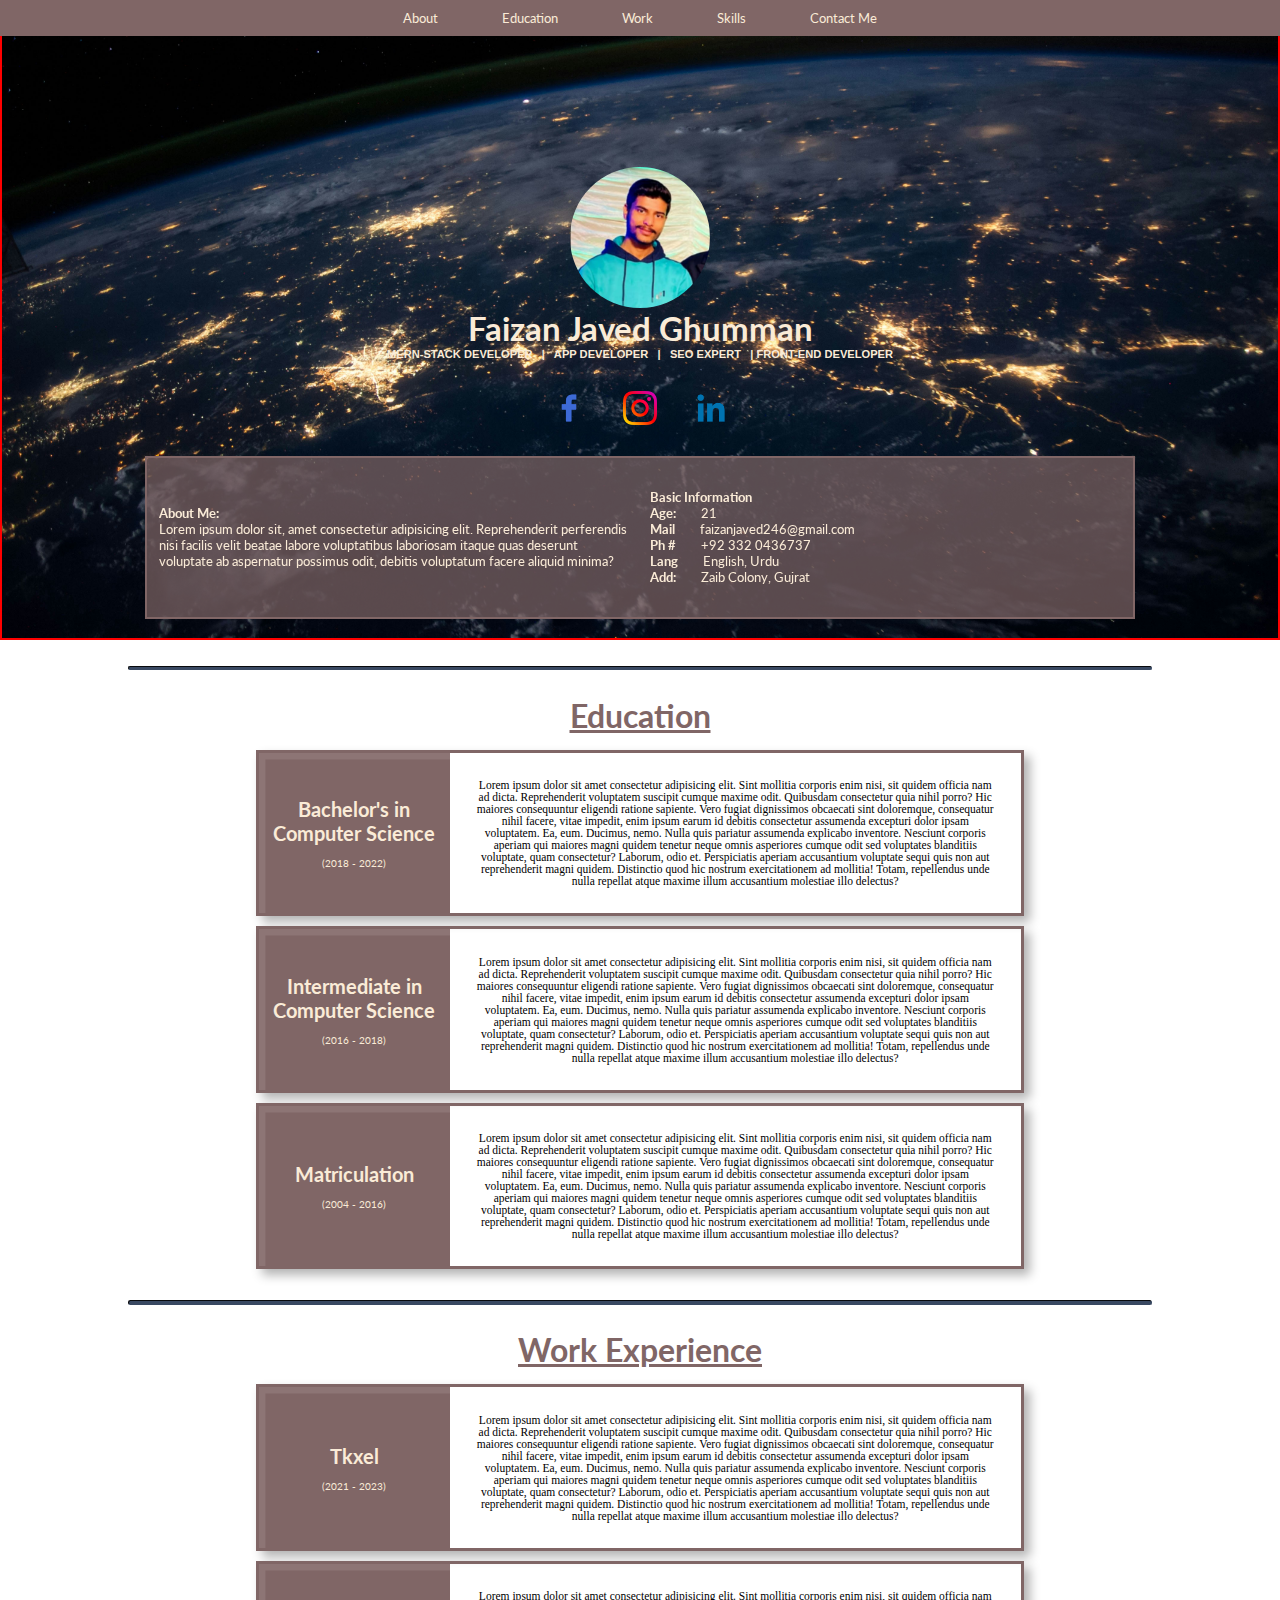
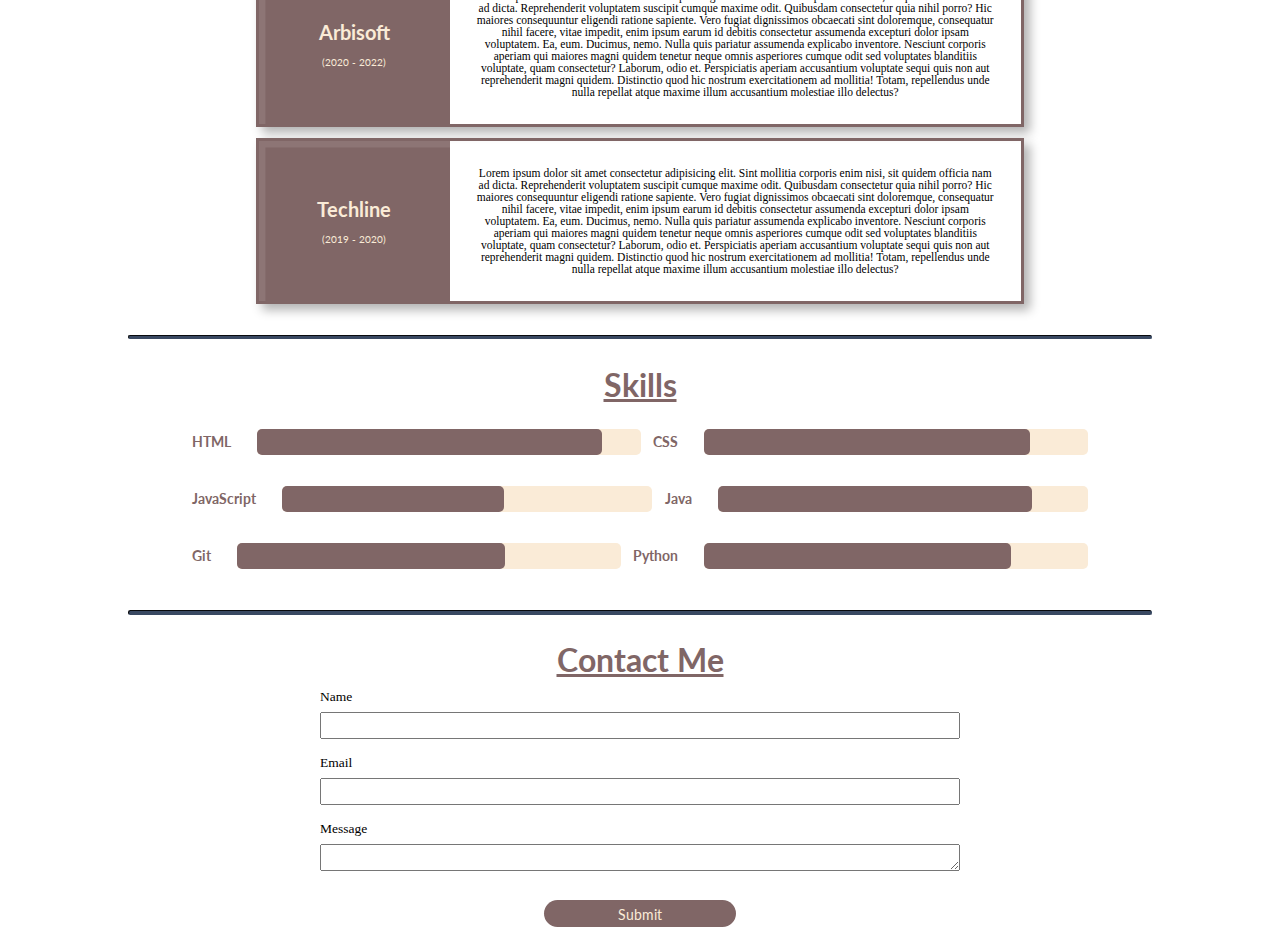
<file: Assignment_01/index.html>
<!DOCTYPE html>
<html lang="en">
  <head>
    <meta charset="UTF-8" />
    <meta name="viewport" content="width=device-width, initial-scale=1.0" />
    <title>Faizan Javed CV</title>
    <link rel="stylesheet" href="style.css" />
  </head>
  <body>
    <div class="container">
      <nav id="navBar">
        <ul id="navBarContent">
          <a href="#about"><li>About</li></a>
          <a href="#education"><li>Education</li></a>
          <a href="#work"><li>Work</li></a>
          <a href="#skills"><li>Skills</li></a>
          <a href="#contact-me"><li>Contact Me</li></a>
        </ul>
      </nav>
      <div class="backgroundImage" id="about">
        <img
          class="profile-pic"
          src="images/WhatsApp Image 2024-02-28 at 23.18.26.jpeg"
          alt="Profile Photo"
        />
        <h1>Faizan Javed Ghumman</h1>
        <h6 class="specialization">
          MERN-STACK DEVELOPER &nbsp | &nbsp APP DEVELOPER &nbsp | &nbsp SEO
          EXPERT &nbsp | FRONT-END DEVELOPER
        </h6>
        <span class="contactDetails">
          <a
            class="social-media1"
            href="https://www.facebook.com/faizan.javed.7758235"
            target="_blank"
            ><img class="social-media" src="images/facebook_3128304.png" alt=""
          /></a>
          <a
            class="social-media1"
            href="https://www.instagram.com/faizanjaved246/"
            target="_blank"
            ><img
              class="social-media"
              src="images/instagram_1384063.png"
              alt=""
          /></a>
          <a
            class="social-media1"
            href="https://www.linkedin.com/in/faizan-javed-b0267426a/"
            target="_blank"
            ><img class="social-media" src="images/linkedin_3128329.png" alt=""
          /></a>
        </span>
        <div class="about-details">
          <div class="about-me">
            <h4>About Me:</h4>
            <p>
              Lorem ipsum dolor sit, amet consectetur adipisicing elit.
              Reprehenderit perferendis nisi facilis velit beatae labore
              voluptatibus laboriosam itaque quas deserunt voluptate ab
              aspernatur possimus odit, debitis voluptatum facere aliquid
              minima?
            </p>
          </div>
          <div class="basic-info">
            <div><h4>Basic Information</h4></div>
            <div class="basic">
              <h4>Age:</h4>
              <p>21</p>
            </div>
            <div class="basic">
              <h4>Mail</h4>
              <p>faizanjaved246@gmail.com</p>
            </div>
            <div class="basic">
              <h4>Ph #</h4>
              <p>+92 332 0436737</p>
            </div>
            <div class="basic">
              <h4>Lang</h4>
              <p>English, Urdu</p>
            </div>
            <div class="basic">
              <h4>Add:</h4>
              <p>Zaib Colony, Gujrat</p>
            </div>
          </div>
        </div>
      </div>

      <hr class="horizontal-bar" />
      <div id="education">
        <h1 class="education-heading">Education</h1>
        <div class="education-detail-center">
          <div class="education-container">
            <div class="degree">
              <h1>Bachelor's in Computer Science</h1>
              <br />
              (2018 - 2022)
            </div>
            <div class="degree-description">
              Lorem ipsum dolor sit amet consectetur adipisicing elit. Sint
              mollitia corporis enim nisi, sit quidem officia nam ad dicta.
              Reprehenderit voluptatem suscipit cumque maxime odit. Quibusdam
              consectetur quia nihil porro? Hic maiores consequuntur eligendi
              ratione sapiente. Vero fugiat dignissimos obcaecati sint
              doloremque, consequatur nihil facere, vitae impedit, enim ipsum
              earum id debitis consectetur assumenda excepturi dolor ipsam
              voluptatem. Ea, eum. Ducimus, nemo. Nulla quis pariatur assumenda
              explicabo inventore. Nesciunt corporis aperiam qui maiores magni
              quidem tenetur neque omnis asperiores cumque odit sed voluptates
              blanditiis voluptate, quam consectetur? Laborum, odio et.
              Perspiciatis aperiam accusantium voluptate sequi quis non aut
              reprehenderit magni quidem. Distinctio quod hic nostrum
              exercitationem ad mollitia! Totam, repellendus unde nulla repellat
              atque maxime illum accusantium molestiae illo delectus?
            </div>
          </div>
          <div class="education-container">
            <div class="degree">
              <h1>Intermediate in Computer Science</h1>
              <br />
              (2016 - 2018)
            </div>
            <div class="degree-description">
              Lorem ipsum dolor sit amet consectetur adipisicing elit. Sint
              mollitia corporis enim nisi, sit quidem officia nam ad dicta.
              Reprehenderit voluptatem suscipit cumque maxime odit. Quibusdam
              consectetur quia nihil porro? Hic maiores consequuntur eligendi
              ratione sapiente. Vero fugiat dignissimos obcaecati sint
              doloremque, consequatur nihil facere, vitae impedit, enim ipsum
              earum id debitis consectetur assumenda excepturi dolor ipsam
              voluptatem. Ea, eum. Ducimus, nemo. Nulla quis pariatur assumenda
              explicabo inventore. Nesciunt corporis aperiam qui maiores magni
              quidem tenetur neque omnis asperiores cumque odit sed voluptates
              blanditiis voluptate, quam consectetur? Laborum, odio et.
              Perspiciatis aperiam accusantium voluptate sequi quis non aut
              reprehenderit magni quidem. Distinctio quod hic nostrum
              exercitationem ad mollitia! Totam, repellendus unde nulla repellat
              atque maxime illum accusantium molestiae illo delectus?
            </div>
          </div>
          <div class="education-container">
            <div class="degree">
              <h1>Matriculation</h1>
              <br />
              (2004 - 2016)
            </div>
            <div class="degree-description">
              Lorem ipsum dolor sit amet consectetur adipisicing elit. Sint
              mollitia corporis enim nisi, sit quidem officia nam ad dicta.
              Reprehenderit voluptatem suscipit cumque maxime odit. Quibusdam
              consectetur quia nihil porro? Hic maiores consequuntur eligendi
              ratione sapiente. Vero fugiat dignissimos obcaecati sint
              doloremque, consequatur nihil facere, vitae impedit, enim ipsum
              earum id debitis consectetur assumenda excepturi dolor ipsam
              voluptatem. Ea, eum. Ducimus, nemo. Nulla quis pariatur assumenda
              explicabo inventore. Nesciunt corporis aperiam qui maiores magni
              quidem tenetur neque omnis asperiores cumque odit sed voluptates
              blanditiis voluptate, quam consectetur? Laborum, odio et.
              Perspiciatis aperiam accusantium voluptate sequi quis non aut
              reprehenderit magni quidem. Distinctio quod hic nostrum
              exercitationem ad mollitia! Totam, repellendus unde nulla repellat
              atque maxime illum accusantium molestiae illo delectus?
            </div>
          </div>
        </div>
      </div>
      <hr class="horizontal-bar" />

      <div id="work">
        <h1 class="education-heading">Work Experience</h1>
        <div class="education-detail-center">
          <div class="education-container">
            <div class="degree">
              <h1>Tkxel</h1>
              <br />
              (2021 - 2023)
            </div>
            <div class="degree-description">
              Lorem ipsum dolor sit amet consectetur adipisicing elit. Sint
              mollitia corporis enim nisi, sit quidem officia nam ad dicta.
              Reprehenderit voluptatem suscipit cumque maxime odit. Quibusdam
              consectetur quia nihil porro? Hic maiores consequuntur eligendi
              ratione sapiente. Vero fugiat dignissimos obcaecati sint
              doloremque, consequatur nihil facere, vitae impedit, enim ipsum
              earum id debitis consectetur assumenda excepturi dolor ipsam
              voluptatem. Ea, eum. Ducimus, nemo. Nulla quis pariatur assumenda
              explicabo inventore. Nesciunt corporis aperiam qui maiores magni
              quidem tenetur neque omnis asperiores cumque odit sed voluptates
              blanditiis voluptate, quam consectetur? Laborum, odio et.
              Perspiciatis aperiam accusantium voluptate sequi quis non aut
              reprehenderit magni quidem. Distinctio quod hic nostrum
              exercitationem ad mollitia! Totam, repellendus unde nulla repellat
              atque maxime illum accusantium molestiae illo delectus?
            </div>
          </div>
          <div class="education-container">
            <div class="degree">
              <h1>Arbisoft</h1>
              <br />
              (2020 - 2022)
            </div>
            <div class="degree-description">
              Lorem ipsum dolor sit amet consectetur adipisicing elit. Sint
              mollitia corporis enim nisi, sit quidem officia nam ad dicta.
              Reprehenderit voluptatem suscipit cumque maxime odit. Quibusdam
              consectetur quia nihil porro? Hic maiores consequuntur eligendi
              ratione sapiente. Vero fugiat dignissimos obcaecati sint
              doloremque, consequatur nihil facere, vitae impedit, enim ipsum
              earum id debitis consectetur assumenda excepturi dolor ipsam
              voluptatem. Ea, eum. Ducimus, nemo. Nulla quis pariatur assumenda
              explicabo inventore. Nesciunt corporis aperiam qui maiores magni
              quidem tenetur neque omnis asperiores cumque odit sed voluptates
              blanditiis voluptate, quam consectetur? Laborum, odio et.
              Perspiciatis aperiam accusantium voluptate sequi quis non aut
              reprehenderit magni quidem. Distinctio quod hic nostrum
              exercitationem ad mollitia! Totam, repellendus unde nulla repellat
              atque maxime illum accusantium molestiae illo delectus?
            </div>
          </div>
          <div class="education-container">
            <div class="degree">
              <h1>Techline</h1>
              <br />
              (2019 - 2020)
            </div>
            <div class="degree-description">
              Lorem ipsum dolor sit amet consectetur adipisicing elit. Sint
              mollitia corporis enim nisi, sit quidem officia nam ad dicta.
              Reprehenderit voluptatem suscipit cumque maxime odit. Quibusdam
              consectetur quia nihil porro? Hic maiores consequuntur eligendi
              ratione sapiente. Vero fugiat dignissimos obcaecati sint
              doloremque, consequatur nihil facere, vitae impedit, enim ipsum
              earum id debitis consectetur assumenda excepturi dolor ipsam
              voluptatem. Ea, eum. Ducimus, nemo. Nulla quis pariatur assumenda
              explicabo inventore. Nesciunt corporis aperiam qui maiores magni
              quidem tenetur neque omnis asperiores cumque odit sed voluptates
              blanditiis voluptate, quam consectetur? Laborum, odio et.
              Perspiciatis aperiam accusantium voluptate sequi quis non aut
              reprehenderit magni quidem. Distinctio quod hic nostrum
              exercitationem ad mollitia! Totam, repellendus unde nulla repellat
              atque maxime illum accusantium molestiae illo delectus?
            </div>
          </div>
        </div>
      </div>
      <hr class="horizontal-bar" />

      <div id="skills">
        <h1 class="education-heading">Skills</h1>
        <div class="skill">
          <h1 class="skill-name">HTML</h1>
          <div class="skill-bar">
            <div class="skill-level" style="width: 90%"></div>
          </div>
          <h1 class="skill-name">CSS</h1>
          <div class="skill-bar">
            <div class="skill-level" style="width: 85%"></div>
          </div>
        </div>
        <div class="skill">
          <h1 class="skill-name">JavaScript</h1>
          <div class="skill-bar">
            <div class="skill-level" style="width: 60%"></div>
          </div>
          <h1 class="skill-name">Java</h1>
          <div class="skill-bar">
            <div class="skill-level" style="width: 85%"></div>
          </div>
        </div>
        <div class="skill">
          <h1 class="skill-name">Git</h1>
          <div class="skill-bar">
            <div class="skill-level" style="width: 70%"></div>
          </div>
          <h1 class="skill-name">Python</h1>
          <div class="skill-bar">
            <div class="skill-level" style="width: 80%"></div>
          </div>
        </div>
      </div>
      <hr class="horizontal-bar" />
      <div class="form-container" id="contact-me">
        <h1 class="education-heading">Contact Me</h1>
        <form>
          <div class="form-group">
            <label for="name">Name</label>
            <input type="text" id="name" name="name" />
          </div>
          <div class="form-group">
            <label for="email">Email</label>
            <input type="email" id="email" name="email" />
          </div>
          <div class="form-group">
            <label for="message">Message</label>
            <textarea id="message" name="message"></textarea>
          </div>
          <div class="form-group">
            <input class="submit-btn" type="submit" value="Submit" />
          </div>
        </form>
      </div>
    </div>
  </body>
</html>
</file>
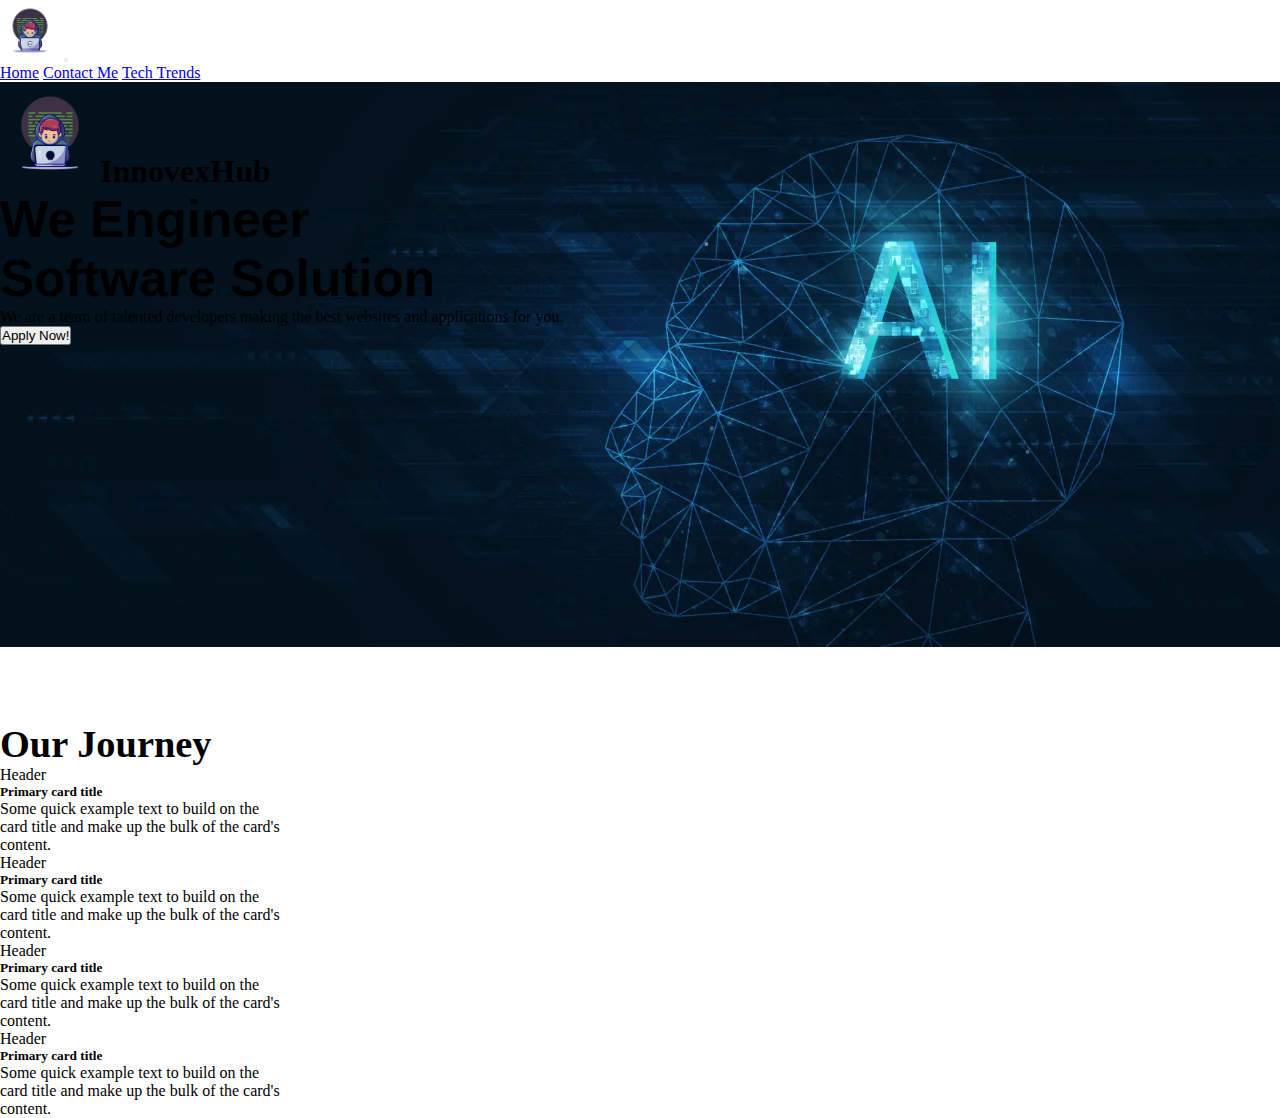
<file: Lab_Task_01/index.html>
<!DOCTYPE html>
<html lang="en">
  <head>
    <meta charset="UTF-8" />
    <meta name="viewport" content="width=device-width, initial-scale=1.0" />
    <title>Landing Page</title>
    <link
      href="https://cdn.jsdelivr.net/npm/bootstrap@5.0.2/dist/css/bootstrap.min.css"
      rel="stylesheet"
      integrity="sha384-EVSTQN3/azprG1Anm3QDgpJLIm9Nao0Yz1ztcQTwFspd3yD65VohhpuuCOmLASjC"
      crossorigin="anonymous"
    />
    <link rel="stylesheet" href="style.css" />
  </head>
  <body>
    <nav id="navBar" class="navbar navbar-expand-lg navbar-expand-sm bg-dark">
      <div class="container-fluid">
        <a class="navbar-brand display-4 text-white fs-1 mx-3" href="index.html"
          ><img src="images/21004063.png" alt="" width="60" height="60"
        /></a>
        <button
          class="navbar-toggler"
          type="button"
          data-bs-toggle="collapse"
          data-bs-target="#navbarNavAltMarkup"
          aria-controls="navbarNavAltMarkup"
          aria-expanded="false"
          aria-label="Toggle navigation"
        >
          <span class="navbar-toggler-icon"></span>
        </button>
        <div class="collapse navbar-collapse" id="navbarNavAltMarkup">
          <div class="navbar-nav">
            <a
              class="nav-link active text-white mx-3"
              aria-current="page"
              href="index.html"
              >Home</a
            >
            <a class="nav-link text-white mx-3" href="contact.html"
              >Contact Me</a
            >
            <a class="nav-link text-white mx-3" href="newsAndJobs.html"
              >Tech Trends</a
            >
          </div>
        </div>
      </div>
    </nav>

    <div
      class="bg-img d-flex justify-content-start align-items-center"
      id="background-image"
    >
      <div class="container container-fluid justify-content-start">
        <h1 class="heading-text text-white text-fluid fs-1">
          <img src="images/21004063.png" alt="" width="100vw" />InnovexHub
        </h1>
        <h1 class="text-fluid text-white fw-bold descrip my-2">
          We Engineer <br />Software Solution
        </h1>
        <p class="text-white text-fluid fs-3">
          We are a team of talented developers making the best websites and
          applications for you.
        </p>
        <button class="btn btn-primary btn-lg my-3">Apply Now!</button>
      </div>
    </div>
    <div
      class="container container-fluid d-flex flex-column justify-content-center p-5"
    >
      <div class="d-flex justify-content-center my-3">
        <h1 class="journey-heading">
          Our <span class="text-primary">Journey</span>
        </h1>
      </div>
      <div class="container-container-fluid row">
        <div class="card border-primary mb-3" style="max-width: 18rem">
          <div class="card-header">Header</div>
          <div class="card-body text-primary">
            <h5 class="card-title">Primary card title</h5>
            <p class="card-text">
              Some quick example text to build on the card title and make up the
              bulk of the card's content.
            </p>
          </div>
        </div>
        <div class="card border-primary mb-3" style="max-width: 18rem">
          <div class="card-header">Header</div>
          <div class="card-body text-primary">
            <h5 class="card-title">Primary card title</h5>
            <p class="card-text">
              Some quick example text to build on the card title and make up the
              bulk of the card's content.
            </p>
          </div>
        </div>
        <div class="card border-primary mb-3" style="max-width: 18rem">
          <div class="card-header">Header</div>
          <div class="card-body text-primary">
            <h5 class="card-title">Primary card title</h5>
            <p class="card-text">
              Some quick example text to build on the card title and make up the
              bulk of the card's content.
            </p>
          </div>
        </div>
        <div class="card border-primary mb-3" style="max-width: 18rem">
          <div class="card-header">Header</div>
          <div class="card-body text-primary">
            <h5 class="card-title">Primary card title</h5>
            <p class="card-text">
              Some quick example text to build on the card title and make up the
              bulk of the card's content.
            </p>
          </div>
        </div>
      </div>
    </div>

    <script
      src="https://cdn.jsdelivr.net/npm/bootstrap@5.0.2/dist/js/bootstrap.bundle.min.js"
      integrity="sha384-MrcW6ZMFYlzcLA8Nl+NtUVF0sA7MsXsP1UyJoMp4YLEuNSfAP+JcXn/tWtIaxVXM"
      crossorigin="anonymous"
    ></script>
  </body>
</html>
</file>
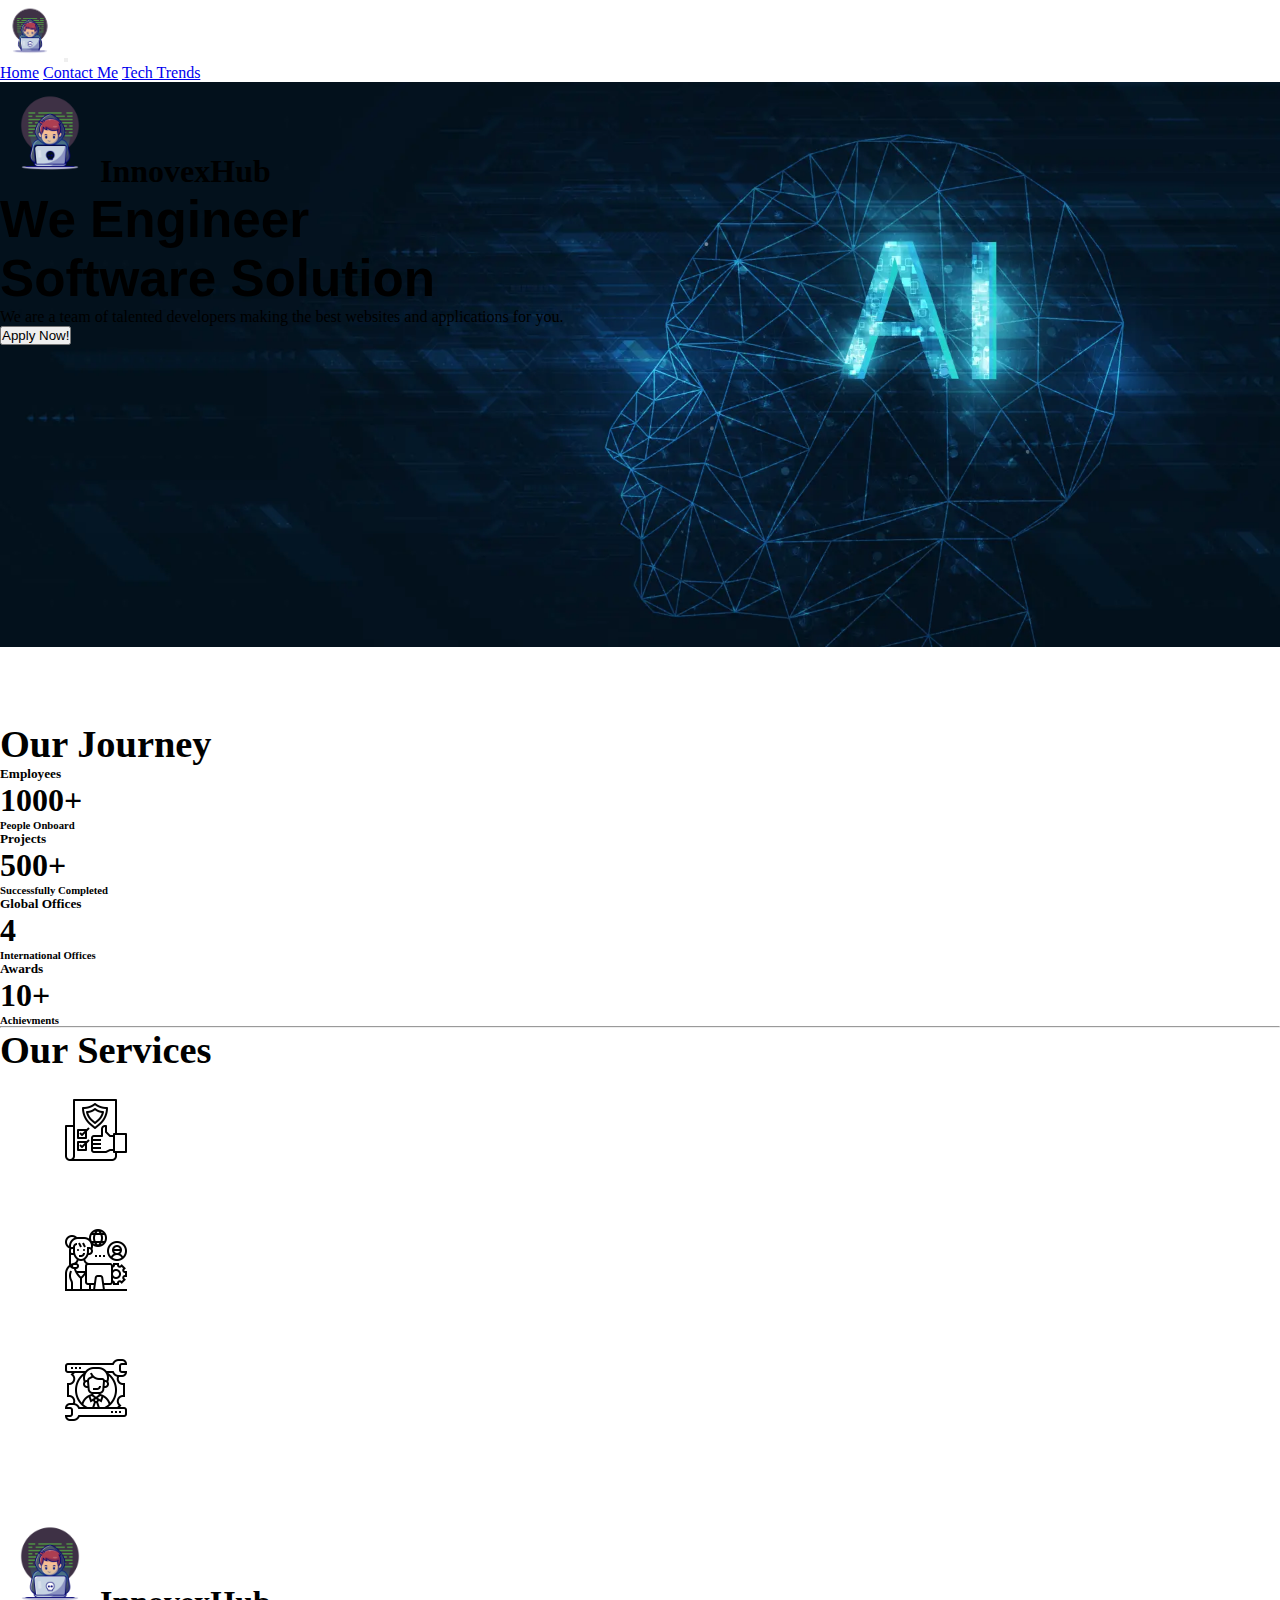
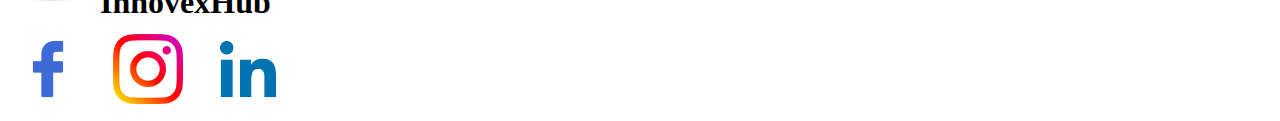
<file: Lab_Task_02/index.html>
<!DOCTYPE html>
<html lang="en">
  <head>
    <meta charset="UTF-8" />
    <meta name="viewport" content="width=device-width, initial-scale=1.0" />
    <title>Landing Page</title>
    <link
      href="https://cdn.jsdelivr.net/npm/bootstrap@5.0.2/dist/css/bootstrap.min.css"
      rel="stylesheet"
      integrity="sha384-EVSTQN3/azprG1Anm3QDgpJLIm9Nao0Yz1ztcQTwFspd3yD65VohhpuuCOmLASjC"
      crossorigin="anonymous"
    />
    <link rel="stylesheet" href="style.css" />
  </head>
  <body>
    <nav id="navBar" class="navbar navbar-expand-lg navbar-expand-sm bg-dark">
      <div class="container-fluid">
        <a class="navbar-brand display-4 text-white fs-1 mx-3" href="index.html"
          ><img src="images/21004063.png" alt="" width="60" height="60"
        /></a>
        <button
          class="navbar-toggler"
          type="button"
          data-bs-toggle="collapse"
          data-bs-target="#navbarNavAltMarkup"
          aria-controls="navbarNavAltMarkup"
          aria-expanded="false"
          aria-label="Toggle navigation"
        >
          <span class="navbar-toggler-icon"></span>
        </button>
        <div class="collapse navbar-collapse" id="navbarNavAltMarkup">
          <div class="navbar-nav">
            <a
              class="nav-link active text-white mx-3"
              aria-current="page"
              href="index.html"
              >Home</a
            >
            <a class="nav-link text-white mx-3" href="contact.html"
              >Contact Me</a
            >
            <a class="nav-link text-white mx-3" href="newsAndJobs.html"
              >Tech Trends</a
            >
          </div>
        </div>
      </div>
    </nav>

    <div
      class="bg-img d-flex justify-content-start align-items-center"
      id="background-image"
    >
      <div class="container container-fluid justify-content-start">
        <h1 class="heading-text text-white text-fluid fs-1">
          <img src="images/21004063.png" alt="" width="100vw" />InnovexHub
        </h1>
        <h1 class="text-fluid text-white fw-bold descrip my-2">
          We Engineer <br />Software Solution
        </h1>
        <p class="text-white text-fluid fs-3">
          We are a team of talented developers making the best websites and
          applications for you.
        </p>
        <button class="btn btn-primary btn-lg my-3">Apply Now!</button>
      </div>
    </div>
    <div
      class="container container-fluid d-flex flex-column justify-content-center p-5"
    >
      <div class="d-flex justify-content-center my-3">
        <h1 class="journey-heading">
          Our <span class="text-primary">Journey</span>
        </h1>
      </div>
      <div class="container-container-fluid row justify-content-center">
        <div class="card border-light mb-3" style="max-width: 18rem">
          <div class="card-header d-flex justify-content-center text-primary">
            <h5>Employees</h5>
          </div>
          <div
            class="card-body d-flex justify-content-center flex-column align-items-center"
          >
            <h1>1000+</h1>
            <h6>People Onboard</h6>
          </div>
        </div>
        <div class="card border-light mb-3" style="max-width: 18rem">
          <div class="card-header d-flex justify-content-center text-primary">
            <h5>Projects</h5>
          </div>
          <div
            class="card-body d-flex justify-content-center flex-column align-items-center"
          >
            <h1 class="card-title">500+</h1>
            <h6>Successfully Completed</h6>
          </div>
        </div>
        <div class="card border-light mb-3" style="max-width: 18rem">
          <div class="card-header d-flex justify-content-center text-primary">
            <h5>Global Offices</h5>
          </div>
          <div
            class="card-body d-flex justify-content-center flex-column align-items-center"
          >
            <h1 class="card-title">4</h1>
            <h6>International Offices</h6>
          </div>
        </div>
        <div class="card border-light mb-3" style="max-width: 18rem">
          <div class="card-header d-flex justify-content-center text-primary">
            <h5>Awards</h5>
          </div>
          <div
            class="card-body d-flex justify-content-center flex-column align-items-center"
          >
            <h1>10+</h1>
            <h6>Achievments</h6>
          </div>
        </div>
      </div>
    </div>
    <hr />
    <div
      class="container container-fluid d-flex flex-column justify-content-center p-5"
    >
      <div class="d-flex justify-content-center my-3">
        <h1 class="journey-heading">
          Our <span class="text-primary">Services</span>
        </h1>
      </div>
    </div>
    <div class="container container-fluid d-flex bg-dark services my-3">
      <div class="d-flex row col-4">
        <img
          src="images/assurance_4157073.png"
          alt="Assurance"
          class="img-fluid service-img bg-light"
        />
        <h3>Quality Assurance Services</h3>
        <p>
          Lorem ipsum dolor sit amet consectetur adipisicing elit. Repudiandae,
          consectetur fugit minima aliquam quaerat totam. Facere maiores quo
          nostrum. Accusantium obcaecati eos cumque sunt, deleniti, dolor
          reiciendis quisquam a vel quibusdam nemo nihil. Totam praesentium
          libero, reiciendis explicabo temporibus labore necessitatibus earum
          assumenda adipisci nihil nisi nesciunt fugit placeat voluptas corporis
          reprehenderit cum, voluptatibus officia dolor iusto eos soluta. A
          quaerat tenetur repellendus? Quidem quasi rem ex amet repellendus quo
          exercitationem! Necessitatibus labore tempora dolorem quisquam tempore
          aperiam neque animi.
        </p>
      </div>
      <div class="d-flex row col-4 mx-3">
        <img
          src="images/customer-service_3322956.png"
          alt=""
          class="img-fluid service-img bg-light"
        />
        <h3>Customer Service</h3>
        <p>
          Lorem ipsum dolor sit amet consectetur adipisicing elit. Repudiandae,
          consectetur fugit minima aliquam quaerat totam. Facere maiores quo
          nostrum. Accusantium obcaecati eos cumque sunt, deleniti, dolor
          reiciendis quisquam a vel quibusdam nemo nihil. Totam praesentium
          libero, reiciendis explicabo temporibus labore necessitatibus earum
          assumenda adipisci nihil nisi nesciunt fugit placeat voluptas corporis
          reprehenderit cum, voluptatibus officia dolor iusto eos soluta. A
          quaerat tenetur repellendus? Quidem quasi rem ex amet repellendus quo
          exercitationem! Necessitatibus labore tempora dolorem quisquam tempore
          aperiam neque animi.
        </p>
      </div>
      <div class="d-flex row col-4 mx-3">
        <img
          src="images/control_3206126.png"
          alt=""
          class="img-fluid service-img bg-light"
        />
        <h3>Software maintainance</h3>
        <p>
          Lorem ipsum dolor sit amet consectetur adipisicing elit. Repudiandae,
          consectetur fugit minima aliquam quaerat totam. Facere maiores quo
          nostrum. Accusantium obcaecati eos cumque sunt, deleniti, dolor
          reiciendis quisquam a vel quibusdam nemo nihil. Totam praesentium
          libero, reiciendis explicabo temporibus labore necessitatibus earum
          assumenda adipisci nihil nisi nesciunt fugit placeat voluptas corporis
          reprehenderit cum, voluptatibus officia dolor iusto eos soluta. A
          quaerat tenetur repellendus? Quidem quasi rem ex amet repellendus quo
          exercitationem! Necessitatibus labore tempora dolorem quisquam tempore
          aperiam neque animi.
        </p>
      </div>
    </div>
    <footer class="footer mt-5 py-3 bg-dark">
      <h1 class="heading-text text-white text-fluid fs-3 mx-2">
        <img src="images/21004063.png" alt="" width="100vw" />InnovexHub
      </h1>
      <div class="container d-flex justify-content-center">
        <a
          class="social-media1"
          href="https://www.facebook.com/faizan.javed.7758235"
          target="_blank"
          ><img class="social-media" src="images/facebook_3128304.png" alt=""
        /></a>
        <a
          class="social-media1"
          href="https://www.instagram.com/faizanjaved246/"
          target="_blank"
          ><img class="social-media" src="images/instagram_1384063.png" alt=""
        /></a>
        <a
          class="social-media1"
          href="https://www.linkedin.com/in/faizan-javed-b0267426a/"
          target="_blank"
          ><img class="social-media" src="images/linkedin_3128329.png" alt=""
        /></a>
      </div>
    </footer>
    <script
      src="https://cdn.jsdelivr.net/npm/bootstrap@5.0.2/dist/js/bootstrap.bundle.min.js"
      integrity="sha384-MrcW6ZMFYlzcLA8Nl+NtUVF0sA7MsXsP1UyJoMp4YLEuNSfAP+JcXn/tWtIaxVXM"
      crossorigin="anonymous"
    ></script>
  </body>
</html>
</file>
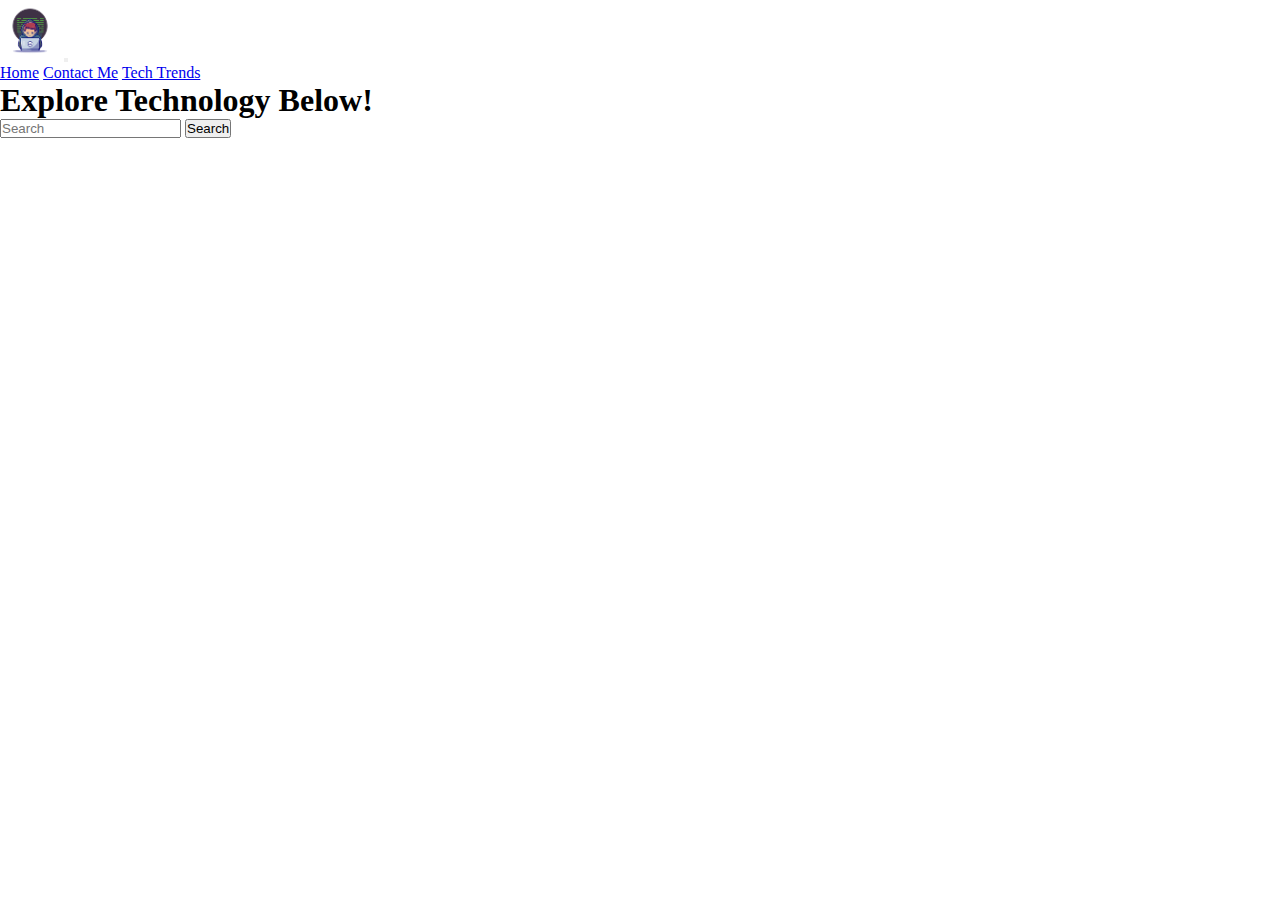
<file: Lab_Task_02/newsAndJobs.html>
<!DOCTYPE html>
<html lang="en">
  <head>
    <meta charset="UTF-8" />
    <meta name="viewport" content="width=device-width, initial-scale=1.0" />
    <title>Landing Page</title>
    <link
      href="https://cdn.jsdelivr.net/npm/bootstrap@5.0.2/dist/css/bootstrap.min.css"
      rel="stylesheet"
      integrity="sha384-EVSTQN3/azprG1Anm3QDgpJLIm9Nao0Yz1ztcQTwFspd3yD65VohhpuuCOmLASjC"
      crossorigin="anonymous"
    />
    <link rel="stylesheet" href="style.css" />
  </head>
  <body>
    <nav id="navBar" class="navbar navbar-expand-lg navbar-expand-sm bg-dark">
      <div class="container-fluid">
        <a class="navbar-brand display-4 text-white fs-1 mx-3" href="index.html"
          ><img src="images/21004063.png" alt="" width="60" height="60"
        /></a> 
        <button
          class="navbar-toggler"
          type="button"
          data-bs-toggle="collapse"
          data-bs-target="#navbarNavAltMarkup"
          aria-controls="navbarNavAltMarkup"
          aria-expanded="false"
          aria-label="Toggle navigation"
        >
          <span class="navbar-toggler-icon"></span>
        </button>
        <div class="collapse navbar-collapse" id="navbarNavAltMarkup">
          <div class="navbar-nav">
            <a
              class="nav-link active text-white mx-3"
              aria-current="page"
              href="index.html"
              >Home</a
            >
            <a class="nav-link text-white mx-3" href="contact.html"
              >Contact Me</a
            >
            <a class="nav-link text-white mx-3" href="newsAndJobs.html"
              >Tech Trends</a
            >
          </div>
        </div>
      </div>
    </nav>

    <div class="container">
      <h1 class="my-2 mx-3">Explore Technology Below!</h1>
      <div class="navbar bg-body-tertiary">
        <div class="container-fluid justify-content-end">
          <form class="d-flex" role="search">
            <input
              id="search-bar"
              class="form-control me-2"
              type="search"
              placeholder="Search"
              aria-label="Search"
            />
            <button
              id="submit-btn"
              class="btn btn-outline-success"
              type="submit"
            >
              Search
            </button>
          </form>
        </div>
      </div>
      <div class="displayData row d-flex justify-content-center"></div>
    </div>

    <script
      src="https://cdn.jsdelivr.net/npm/bootstrap@5.0.2/dist/js/bootstrap.bundle.min.js"
      integrity="sha384-MrcW6ZMFYlzcLA8Nl+NtUVF0sA7MsXsP1UyJoMp4YLEuNSfAP+JcXn/tWtIaxVXM"
      crossorigin="anonymous"
    ></script>
    <script src="https://ajax.googleapis.com/ajax/libs/jquery/3.1.0/jquery.min.js"></script>
    <script src="jquerycrud.js"></script>
  </body>
</html>
</file>
<file: Assignment_01/style.css>
@import url("https://fonts.googleapis.com/css2?family=Lato:ital,wght@0,100;0,300;0,400;0,700;0,900;1,100;1,300;1,400;1,700;1,900&display=swap");
.lato-light {
  font-family: "Lato", sans-serif;
  font-weight: 300;
  font-style: normal;
}

* {
  padding: 0px;
  margin: 0px;
  box-sizing: border-box;
}
.backgroundImage {
  background: url(images/nasa-Q1p7bh3SHj8-unsplash.jpg);
  width: 100%;
  height: 50vw;
  background-repeat: no-repeat;
  background-position-y: bottom;
  background-size: 100%;
  display: flex;
  flex-direction: column;
  color: antiquewhite;
  font-family: "Lato";
  font-size: 1.3vw;
  align-items: center;
  justify-content: flex-end;
  border: 2px solid rgb(255, 0, 0);
  padding: 1.5%;
}
.specialization {
  font-family: montserrat, helvetica neue, Arial, sans-serif;
}
.profile-pic {
  width: 11vw;
  height: 11vw;
  border-radius: 500px;
}
.contactDetails {
  display: flex;
  justify-content: center;
  padding: 2% 0px;
  gap: 4%;
  width: 50%;
}
.social-media {
  width: 5.5%;
  padding: 1%;
  box-sizing: unset;
}
.social-media1 {
  display: contents;
}
.social-media:hover {
  border-radius: 40px;
  background-color: rgb(128, 102, 102, 0.5);
}
a {
  text-decoration: none;
  color: antiquewhite;
}
.about-details {
  display: flex;
  align-items: center;
  justify-content: center;
  padding: 1%;
  width: 80%;
  gap: 2%;
  background-color: rgb(128, 102, 102, 0.7);
  border: 2px solid rgb(128, 102, 102);
  z-index: 20;
}
.about-me,
.basic-info {
  display: flex;
  flex-direction: column;
  align-items: start;
  justify-content: center;
  width: 50%;
  padding: 2% 0px;
  gap: 2%;
  font-size: 80%;
  z-index: 20;
}
.basic {
  display: flex;
  gap: 2vw;
}
#navBar {
  display: flex;
  /* border: 2px solid red; */
  background-color: rgb(128, 102, 102);
  width: 100%;
  height: 4vh;
  justify-content: center;
  align-items: center;
  position: fixed;
}
#navBarContent {
  display: flex;
  gap: 5vw;
  list-style: none;
  font-family: "Lato";
  font-size: 1.4vh;
  align-items: center;
  justify-content: center;
  color: antiquewhite;
}
#navBarContent li:active {
  border-bottom: 3px solid red;
}
#navBarContent li:hover {
  border-bottom: 3px solid red;
}
.horizontal-bar {
  margin: 2vw auto;
  /* margin-top: 2vw; */
  width: 80%;
  height: 0.5vh;
  border-radius: 5px;
  background-color: #394962;
  border-color: #394962;
}
#skills {
  display: flex;
  flex-direction: column;
  flex-wrap: wrap;
  align-items: center;
  justify-content: center;
  width: 100%;
  margin: 0 auto;
  gap: 1.2vw;
}

.skill {
  display: flex;
  align-items: center;
  justify-content: space-between;
  flex-direction: row;
  width: 70%;
  margin-bottom: 1em;
  gap: 1vw;
  box-sizing: border-box;
}

.skill-bar {
  flex-grow: 1;
  background-color: antiquewhite;
  margin-left: 1vw;
  border-radius: 5px;
  height: 2vw;
}
.skill-level {
  height: 100%;
  background-color: rgb(128, 102, 102);
  border-radius: 5px;
}
.skill-name {
  font-size: 1.6vh;
  font-family: "Lato";
  color: rgb(128, 102, 102);
}
#education,
#work {
  display: flex;
  flex-direction: column;
  align-items: center;
  justify-content: center;
}
.education-heading {
  font-size: 2.5vw;
  color: rgb(128, 102, 102);
  text-decoration: underline;
  font-family: "Lato";
  padding-bottom: 10px;
}
.education-detail-center {
  display: flex;
  flex-direction: column;
  align-items: center;
  /* overflow: hidden; */
}
.degree {
  display: flex;
  align-items: center;
  justify-content: center;
  text-align: center;
  /* border: 2px solid #000000; */
  background-color: rgb(128, 102, 102);
  color: antiquewhite;
  font-family: "Lato";
  min-width: 25%;
  flex-direction: column;
  font-size: 0.8vw;
  padding: 0px 0.5vw;
  box-shadow: inset 0.5vw 0.5vw rgb(255, 255, 255, 0.1);
}
.education-container {
  border: 0.3vw solid rgb(128, 102, 102);
  display: flex;
  width: 60%;
  margin: 0.4%;
  height: 13vw;
  box-shadow: 0.5vw 0.5vw 10px rgba(0, 0, 0, 0.3),
    inset 0.5vw 0.5vw rgb(255, 255, 255, 0.1);
}
.education-container:hover {
  box-shadow: none;
}
.degree-description {
  display: flex;
  align-content: center;
  justify-items: center;
  justify-content: center;
  align-items: center;
  text-align: center;
  font-size: 0.9vw;
  padding: 0px 2vw;
  overflow: hidden;
}
.form-container {
  margin: 0 auto;
  display: flex;
  flex-direction: column;
  justify-content: center;
  align-items: center;
  width: 50%;
}

.form-group {
  display: flex;
  flex-direction: column;
  margin-bottom: 1em;
  width: 50vw;
  /* height: 5vw; */
}

.form-group label {
  margin-bottom: 0.5em;
  font-size: 1.5vh;
}

.form-group input,
.form-group textarea {
  width: 100%;
  height: 3vh;
  padding: 0.5em;
  box-sizing: border-box;
}
.submit-btn {
  max-width: 30%;
  height: 3vh;
  background-color: rgb(128, 102, 102);
  color: antiquewhite;
  border: none;
  border-radius: 15px;
  cursor: pointer;
  font-size: 1.5vh;
  font-family: "Lato";
  margin-top: 1em;
  place-self: center;
}
</file>
<file: Lab_Task_01/style.css>
* {
  margin: 0;
  padding: 0;
  box-sizing: border-box;
}
#background-image {
  background-image: url("images/image.png");
  background-size: 100vw;
  background-repeat: no-repeat;
  background-attachment: fixed;
  height: 50vw;
}
.descrip {
  font-size: 4vw;
  font-family: "Franklin Gothic Medium", "Arial Narrow", Arial, sans-serif;
}
.journey-heading {
  font-size: 3vw;
}
.service-img {
  width: 5vw;
  height: 5vw;
}
.services {
  font-size: 1vw;
  padding: 2vw 5vw;
  border-radius: 3vw;
  color: white;
}

.social-media {
  width: 5.5%;
  padding: 1%;
  box-sizing: unset;
}
.social-media1 {
  display: contents;
}
.social-media:hover {
  border-radius: 40px;
  background-color: rgb(128, 102, 102, 0.5);
}
</file>
<file: Lab_Task_02/style.css>
* {
  margin: 0;
  padding: 0;
  box-sizing: border-box;
}
#background-image {
  background-image: url("images/image.png");
  background-size: 100vw;
  background-repeat: no-repeat;
  background-attachment: fixed;
  height: 50vw;
}
.descrip {
  font-size: 4vw;
  font-family: "Franklin Gothic Medium", "Arial Narrow", Arial, sans-serif;
}
.journey-heading {
  font-size: 3vw;
}
.service-img {
  width: 5vw;
  height: 5vw;
}
.services {
  font-size: 1vw;
  padding: 2vw 5vw;
  border-radius: 3vw;
  color: white;
}

.social-media {
  width: 5.5%;
  padding: 1%;
  box-sizing: unset;
}
.social-media1 {
  display: contents;
}
.social-media:hover {
  border-radius: 40px;
  background-color: rgb(128, 102, 102, 0.5);
}
</file>
